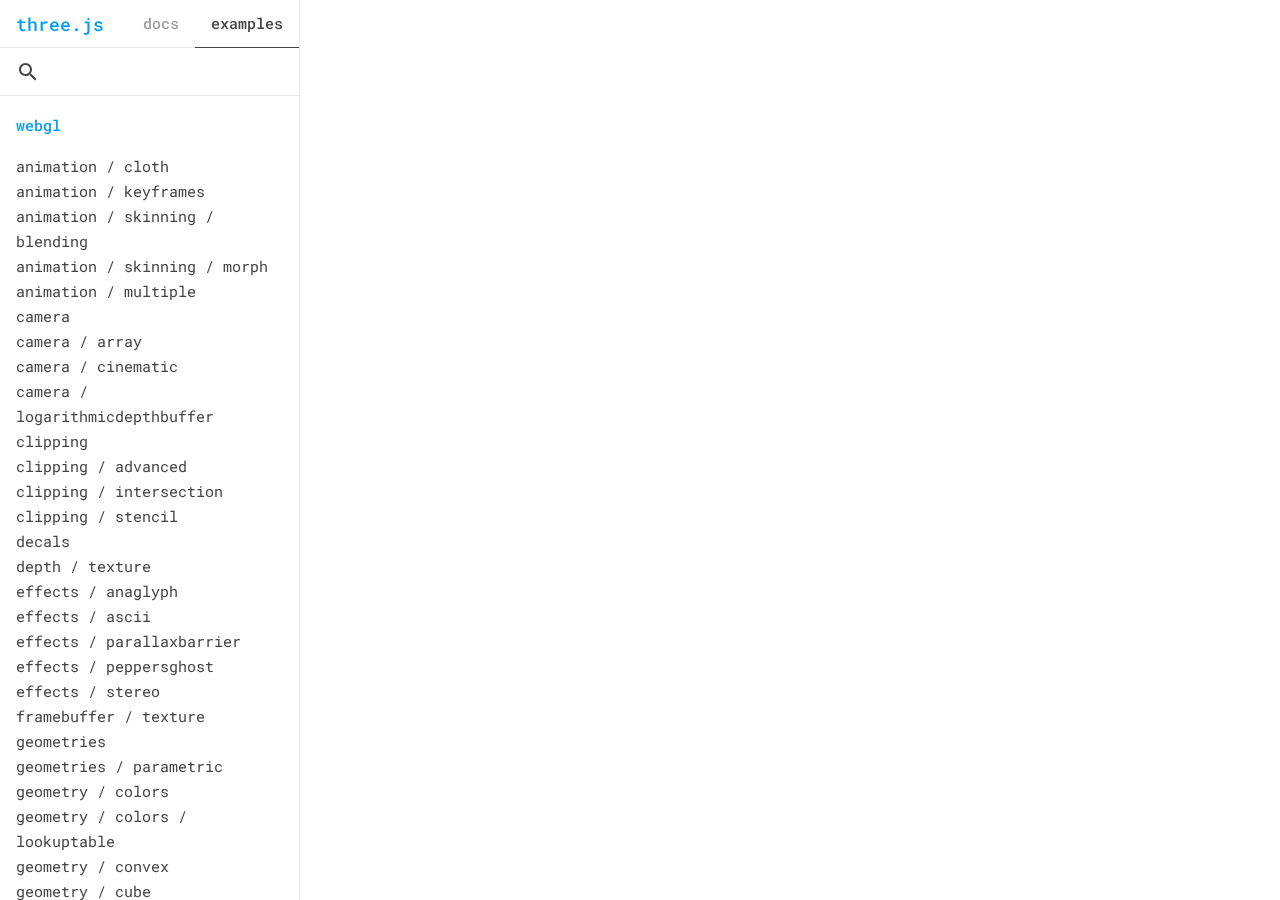
<file: assets/js/three.js-master/examples/index.html>
<!DOCTYPE html>
<html lang="en">
	<head>
		<meta charset="utf-8">
		<title>three.js examples</title>
		<meta name="viewport" content="width=device-width, user-scalable=no, minimum-scale=1.0, maximum-scale=1.0">
		<link rel="shortcut icon" href="../files/favicon.ico" />
		<link rel="stylesheet" type="text/css" href="../files/main.css">
		<style>
			#panel #content .link {
				display: block;
			}
		</style>
	</head>
	<body>

		<div id="panel">

			<div id="header">
				<h1><a href="http://threejs.org">three.js</a></h1>

				<div id="sections">
					<a href="../docs/index.html#manual/introduction/Creating-a-scene">docs</a>
					<span class="selected">examples</span>
				</div>

				<div id="expandButton"></div>
			</div>

			<div id="panelScrim"></div>

			<div id="contentWrapper">

				<div id="inputWrapper">
					<input placeholder="" type="text" id="filter" autocorrect="off" autocapitalize="off" spellcheck="false" />
					<div id="exitSearchButton"></div>
				</div>

				<div id="content"></div>
			</div>

		</div>

		<iframe id="viewer" name="viewer" allowfullscreen allowvr onmousewheel=""></iframe>

		<a id="button" target="_blank"><img src="../files/ic_code_black_24dp.svg"></a>

		<script src="files.js"></script>

		<script>

		function extractQuery() {

			var p = window.location.search.indexOf( '?q=' );

			if ( p !== - 1 ) {

				return window.location.search.substr( 3 );

			}

			return '';

		}

		var panel = document.getElementById( 'panel' );
		var content = document.getElementById( 'content' );
		var viewer = document.getElementById( 'viewer' );

		var filterInput = document.getElementById( 'filter' );
		var exitSearchButton = document.getElementById( 'exitSearchButton' );

		var expandButton = document.getElementById( 'expandButton' );
		expandButton.addEventListener( 'click', function ( event ) {

			event.preventDefault();
			panel.classList.toggle( 'open' );

		} );

		var panelScrim = document.getElementById( 'panelScrim' );
		panelScrim.onclick = function ( event ) {

			event.preventDefault();
			panel.classList.toggle( 'open' );

		};

		// iOS iframe auto-resize workaround

		if ( /(iPad|iPhone|iPod)/g.test( navigator.userAgent ) ) {

			viewer.style.width = getComputedStyle( viewer ).width;
			viewer.style.height = getComputedStyle( viewer ).height;
			viewer.setAttribute( 'scrolling', 'no' );

		}

		var container = document.createElement( 'div' );
		content.appendChild( container );

		var viewSrcButton = document.getElementById( 'button' );
		viewSrcButton.style.display = 'none';

		var links = {};
		var selected = null;

		function createLink( file ) {

			var link = document.createElement( 'a' );
			link.className = 'link';
			link.href = file + '.html';
			link.textContent = getName( file );
			link.setAttribute( 'target', 'viewer' );
			link.addEventListener( 'click', function ( event ) {

				if ( event.button !== 0 || event.ctrlKey || event.altKey || event.metaKey ) return;

				selectFile( file );

			} );

			return link;

		}

		for ( var key in files ) {

			var section = files[ key ];

			var header = document.createElement( 'h2' );
			header.textContent = key;
			header.setAttribute( 'data-category', key );
			container.appendChild( header );

			for ( var i = 0; i < section.length; i ++ ) {

				var file = section[ i ];

				var link = createLink( file );
				container.appendChild( link );

				links[ file ] = link;

			}

		}

		function loadFile( file ) {

			selectFile( file );
			viewer.src = file + '.html';

		}

		function selectFile( file ) {

			if ( selected !== null ) links[ selected ].classList.remove( 'selected' );

			links[ file ].classList.add( 'selected' );

			window.location.hash = file;
			viewer.focus();

			panel.classList.remove( 'open' );

			selected = file;

			// Reveal "View source" button and set attributes to this example
			viewSrcButton.style.display = '';
			viewSrcButton.href = 'https://github.com/mrdoob/three.js/blob/master/examples/' + selected + '.html';
			viewSrcButton.title = 'View source code for ' + getName( selected ) + ' on GitHub';

		}

		if ( window.location.hash !== '' && links[ window.location.hash.substring( 1 ) ] ) {

			loadFile( window.location.hash.substring( 1 ) );

		}

		// filter
		filterInput.onfocus = function ( event ) {

			panel.classList.add( 'searchFocused' );

		};

		filterInput.onblur = function ( event ) {

			if ( filterInput.value === '' ) {

				panel.classList.remove( 'searchFocused' );

			}

		};

		exitSearchButton.onclick = function ( event ) {

			filterInput.value = '';
			updateFilter();
			panel.classList.remove( 'searchFocused' );

		};

		filterInput.addEventListener( 'input', function () {

			updateFilter();

		} );

		function updateFilter() {

			var v = filterInput.value;

			if ( v !== '' ) {

				window.history.replaceState( {}, '', '?q=' + v + window.location.hash );

			} else {

				window.history.replaceState( {}, '', window.location.pathname + window.location.hash );

			}

			var exp = new RegExp( v, 'gi' );

			for ( var key in files ) {

				var section = files[ key ];

				for ( var i = 0; i < section.length; i ++ ) {

					filterExample( section[ i ], exp );

				}

			}

			layoutList();

		}

		function filterExample( file, exp ) {

			var link = links[ file ];
			var name = getName( file );
			var res = file.match( exp );
			var text;

			if ( res && res.length > 0 ) {

				link.classList.remove( 'hidden' );

				for ( var i = 0; i < res.length; i ++ ) {

					text = name.replace( res[ i ], '<b>' + res[ i ] + '</b>' );

				}

				link.innerHTML = text;

			} else {

				link.classList.add( 'hidden' );
				link.innerHTML = name;

			}

		}

		function getName( file ) {

			var name = file.split( '_' );
			name.shift();
			return name.join( ' / ' );

		}

		function layoutList() {

			for ( var key in files ) {

				var collapsed = true;

				var section = files[ key ];

				for ( var i = 0; i < section.length; i ++ ) {

					var file = section[ i ];

					if ( links[ file ].classList.contains( 'hidden' ) === false ) {

						collapsed = false;
						break;

					}

				}

				var element = document.querySelector( 'h2[data-category="' + key + '"]' );

				if ( collapsed ) {

					element.classList.add( 'hidden' );

				} else {

					element.classList.remove( 'hidden' );

				}

			}

		}

		filterInput.value = extractQuery();
		updateFilter();

		</script>

	</body>
</html>
</file>
<file: assets/js/three.js-master/files/main.css>
:root {
	color-scheme: light dark;

	--background-color: #fff;

	--color-blue: #049EF4;
	--text-color: #444;
	--secondary-text-color: #9e9e9e;

	--font-size: 16px;
	--line-height: 26px;

	--border-style: 1px solid #E8E8E8;
	--header-height: 48px;
	--panel-width: 300px;
	--panel-padding: 16px;
	--icon-size: 20px;
}

@media (prefers-color-scheme: dark) {

	:root {
		--background-color: #222;

		--text-color: #bbb;
		--secondary-text-color: #666;

		--border-style: 1px solid #444;
	}

}

@font-face {
	font-family: 'Roboto Mono';
	src: local('Roboto Mono'), local('RobotoMono-Regular'), url('../files/RobotoMono-Regular.woff2') format('woff2');
	font-style: normal;
	font-weight: 400;
}

@font-face {
	font-family: 'Roboto Mono';
	src: local('Roboto Mono Medium'), local('RobotoMono-Medium'), url('../files/RobotoMono-Medium.woff2') format('woff2');
	font-style: normal;
	font-weight: 500;
}

* {
	box-sizing: border-box;
	-webkit-font-smoothing: antialiased;
	-moz-osx-font-smoothing: grayscale;
}

html, body {
	height: 100%;
}

html {
	font-size: calc(var(--font-size) - 1px);
	line-height: calc(var(--line-height) - 1px);
}

body {
	font-family: 'Roboto Mono', monospace;
	margin: 0px;
	color: var(--text-color);
	background-color: var(--background-color);
}

a {
	text-decoration: none;
}

h1 {
	font-size: 18px;
	line-height: 24px;
	font-weight: 500;
}

h2 {
	padding: 0;
	margin: 16px 0;
	font-size: calc(var(--font-size) - 1px);
	line-height: var(--line-height);
	font-weight: 500;
	color: var(--color-blue);
}

h3 {
	margin: 0;
	font-weight: 500;
	font-size: calc(var(--font-size) - 1px);
	line-height: var(--line-height);
	color: var(--secondary-text-color);
}

h1 a {
	color: var(--color-blue);
}

#header {
	display: flex;
	height: var(--header-height);
	border-bottom: var(--border-style);
	align-items: center;
}
#header h1 {
	padding-left: var(--panel-padding);
	flex: 1;
	display: flex;
	align-items: center;
	color: var(--color-blue);
}
#header #version {
	border: 1px solid var(--color-blue);
	color: var(--color-blue);
	border-radius: 4px;
	line-height: 16px;
	padding: 0px 2px;
	margin-left: 6px;
	font-size: .9rem;
}

#panel {
	position: fixed;
	z-index: 100;
	left: 0px;
	width: var(--panel-width);
	height: 100%;
	overflow: auto;
	border-right: var(--border-style);
	display: flex;
	flex-direction: column;
	transition: 0s 0s height;
}

	#panel #exitSearchButton {
		width: 48px;
		height: 48px;
		display: none;
		background-color: var(--text-color);
		background-size: var(--icon-size);
		-webkit-mask-image: url(../files/ic_close_black_24dp.svg);
		-webkit-mask-position: 50% 50%;
		-webkit-mask-repeat: no-repeat;
		mask-image: url(../files/ic_close_black_24dp.svg);
		mask-position: 50% 50%;
		mask-repeat: no-repeat;
		cursor: pointer;
		margin-right: 0px;
	}

	#panel.searchFocused #exitSearchButton {
		display: block;
	}

	#panel.searchFocused #language {
		display: none;
	}

	#panel.searchFocused #filter {
		-webkit-mask-image: none;
		mask-image: none;
		background-color: inherit;
		padding-left: 0;
	}

	#panel #expandButton {
		width: 48px;
		height: 48px;
		margin-right: 4px;
		margin-left: 4px;
		display: none;
		cursor: pointer;
		background-color: var(--text-color);
		background-size: var(--icon-size);
		-webkit-mask-image: url(../files/ic_menu_black_24dp.svg);
		-webkit-mask-position: 50% 50%;
		-webkit-mask-repeat: no-repeat;
		mask-image: url(../files/ic_menu_black_24dp.svg);
		mask-position: 50% 50%;
		mask-repeat: no-repeat;
	}

	#panel #sections {
		display: flex;
		justify-content: center;
		z-index: 1000;
		position: relative;
		height: 100%;
		align-items: center;
		font-weight: 500;
	}

	#panel #sections * {
		padding: 0 var(--panel-padding);
		height: 100%;
		position: relative;
		display: flex;
		justify-content: center;
		align-items: center;
	}
	#panel #sections .selected:after {
		content: "";
		position: absolute;
		left: 0;
		right: 0;
		bottom: -1px;
		border-bottom: 1px solid var(--text-color);
	}
	#panel #sections a {
		color: var(--secondary-text-color);
	}

	body.home #panel #sections {
		display: none;
	}

#panel #inputWrapper {
	display: flex;
	align-items: center;
	height: var(--header-height);
	padding: 0 0 0 var(--panel-padding);
	position: relative;
	background: var(--background-color);
}
#panel #inputWrapper:after {
	position: absolute;
	left: 0;
	right: 0;
	bottom: 0;
	border-bottom: var(--border-style);
	content: "";
}

	#panel #filter {
		flex: 1;
		width: 100%;
		padding: 0 36px;
		font-size: 1rem;
		font-weight: 500;
		color: var(--text-color);
		outline: none;
		border: 0px;
		background-color: var(--text-color);
		background-size: var(--icon-size);
		-webkit-mask-image: url(../files/ic_search_black_24dp.svg);
		-webkit-mask-position: 0 50%;
		-webkit-mask-repeat: no-repeat;
		mask-image: url(../files/ic_search_black_24dp.svg);
		mask-position: 0 50%;
		mask-repeat: no-repeat;
		font-family: 'Roboto Mono', monospace;
	}

	#panel #language {
		font-family: 'Roboto Mono', monospace;
		font-size: 1rem;
		line-height: 1rem;
		font-weight: 500;
		color: var(--text-color);
		border: 0px;
		background-color: var(--text-color);
		background-size: var(--icon-size);
		-webkit-mask-image: url(ic_arrow_drop_down_black_24dp.svg);
		-webkit-mask-position: right center;
		-webkit-mask-repeat: no-repeat;
		mask-image: url(ic_arrow_drop_down_black_24dp.svg);
		mask-position: right center;
		mask-repeat: no-repeat;
		padding: 2px 24px 4px 24px;
		-webkit-appearance: none;
		-moz-appearance: none;
		appearance: none;
		margin-right: 10px;
	}

		#panel #language:focus {
			outline: none;
		}

	#contentWrapper {
		flex: 1;
		overflow: hidden;
		display: flex;
		flex-direction: column;
		transform: translate3d(0,0,0);
	}
	#panel #content {
		flex: 1;
		overflow-y: auto;
		overflow-x: hidden;
		-webkit-overflow-scrolling: touch;
		padding: 0 var(--panel-padding) var(--panel-padding) var(--panel-padding);
	}

		#panel #content ul {
			list-style-type: none;
			padding: 0px;
			margin: 0px 0 20px 0;
		}
		#panel #content ul li {
			margin: 1px 0;
		}

		#panel #content h2 {
			margin-top: 32px;
			border-top: var(--border-style);
			padding-top: 12px;
		}

		#panel #content h2:first-child {
			margin-top: 16px !important;
			border-top: none;
			padding-top: 0;
		}

		#panel #content a {
			position: relative;
			color: var(--text-color);
		}

		#panel #content a:hover,
		#panel #content a:hover .spacer,
		#panel #content .selected {
			color: var(--color-blue);
		}

		#panel #content .selected {
			text-decoration: underline;
		}

		#panel #content .hidden {
			display: none !important;
		}

		body.home #panel #content h2 {
			margin-bottom: 2px;
			padding-bottom: 0px;
			margin-top: 18px;
			border-top: none;
			padding-top: 6px;
		}

.spacer {
	color: var(--secondary-text-color);
	margin-left: 2px;
	padding-right: 2px;
}

#viewer,
iframe {
	position: absolute;
	border: 0px;
	left: 0;
	right: 0;
	width: 100%;
	height: 100%;
	overflow: auto;
}

#viewer {
	padding-left: var(--panel-width);
}

#button {
	position: fixed;
	bottom: 16px;
	right: 16px;

	padding: 12px;
	border-radius: 50%;
	margin-bottom: 0px;

	background-color: #FFF;
	opacity: .9;
	z-index: 999;

	box-shadow: 0 0 4px rgba(0,0,0,.15);
}
	#button:hover {
		cursor: pointer;
		opacity: 1;
	}
	#button img {
		display: block;
		width: var(--icon-size);
	}

	#button.text {
		border-radius: 25px;
		padding-right: 20px;
		padding-left: 20px;
		color: var(--color-blue);
		opacity: 1;
		font-weight: 500;
	}


#projects {
	display: grid;
	grid-template-columns: repeat(6, 1fr);
	line-height: 0;
}
#projects a {
	overflow: hidden;
}
#projects a img {
	width: 100%;
	transform: scale(1.0);
	transition: 0.15s transform;
}
#projects a:hover img {
	transform: scale(1.08);
}



@media all and ( min-width: 1500px ) {
	#projects {
		grid-template-columns: repeat(7, 1fr);
	}
}

@media all and ( min-width: 1700px ) {
	:root {
		--panel-width: 360px;
		--font-size: 18px;
		--line-height: 28px;
		--header-height: 56px;
		--icon-size: 24px;
	}
	#projects {
		grid-template-columns: repeat(8, 1fr);
	}
}

@media all and ( min-width: 1900px ) {

	#projects {
		grid-template-columns: repeat(9, 1fr);
	}

}

@media all and ( max-width: 1300px ) {
	#projects {
		grid-template-columns: repeat(6, 1fr);
	}
}

@media all and ( max-width: 1100px ) {
	#projects {
		grid-template-columns: repeat(5, 1fr);
	}
}

@media all and ( max-width: 900px ) {
	#projects {
		grid-template-columns: repeat(4, 1fr);
	}
}

@media all and ( max-width: 700px ) {
	#projects {
		grid-template-columns: repeat(3, 1fr);
	}
}


/* mobile */

@media all and ( max-width: 640px ) {

	:root {
		--header-height: 56px;
		--icon-size: 24px;
	}

	#projects {
		grid-template-columns: repeat(2, 1fr);
	}

	#panel #expandButton {
		display: block;
	}
	#panel {
		position: absolute;
		left: 0;
		top: 0;
		width: 100%;
		right: 0;
		z-index: 1000;
		overflow-x: hidden;
		transition: 0s 0s height;
		border: none;
		height: var(--header-height);
		transition: 0s 0.2s height;
	}
	#panel.open {
		height: 100%;
		transition: 0s 0s height;
	}

	#panelScrim {
		pointer-events: none;
		background-color: rgba(0,0,0,0);
		position: absolute;
		left: 0;
		right: 0;
		top: 0;
		bottom: 0;
		z-index: 1000;
		pointer-events: none;
		transition: .2s background-color;
	}
	#panel.open #panelScrim {
		pointer-events: auto;
		background-color: rgba(0,0,0,0.4);
	}

	#contentWrapper {
		position: absolute;
		right: 0;
		top: 0;
		bottom: 0;
		background: var(--background-color);
		box-shadow: 0 0 8px rgba(0,0,0,.1);
		width: calc(100vw - 60px);
		max-width: 360px;
		z-index: 10000;
		transition: .25s transform;
		overflow-x: hidden;
		margin-right: -380px;
		line-height: 2rem;
	}
	#panel.open #contentWrapper {
		transform: translate3d(-380px, 0 ,0);
	}
	#viewer,
	iframe {
		left: 0;
		top: var(--header-height);
		width: 100%;
		height: calc(100% - var(--header-height));
	}
	#viewer {
		padding-left: 0;
	}
}
</file>
